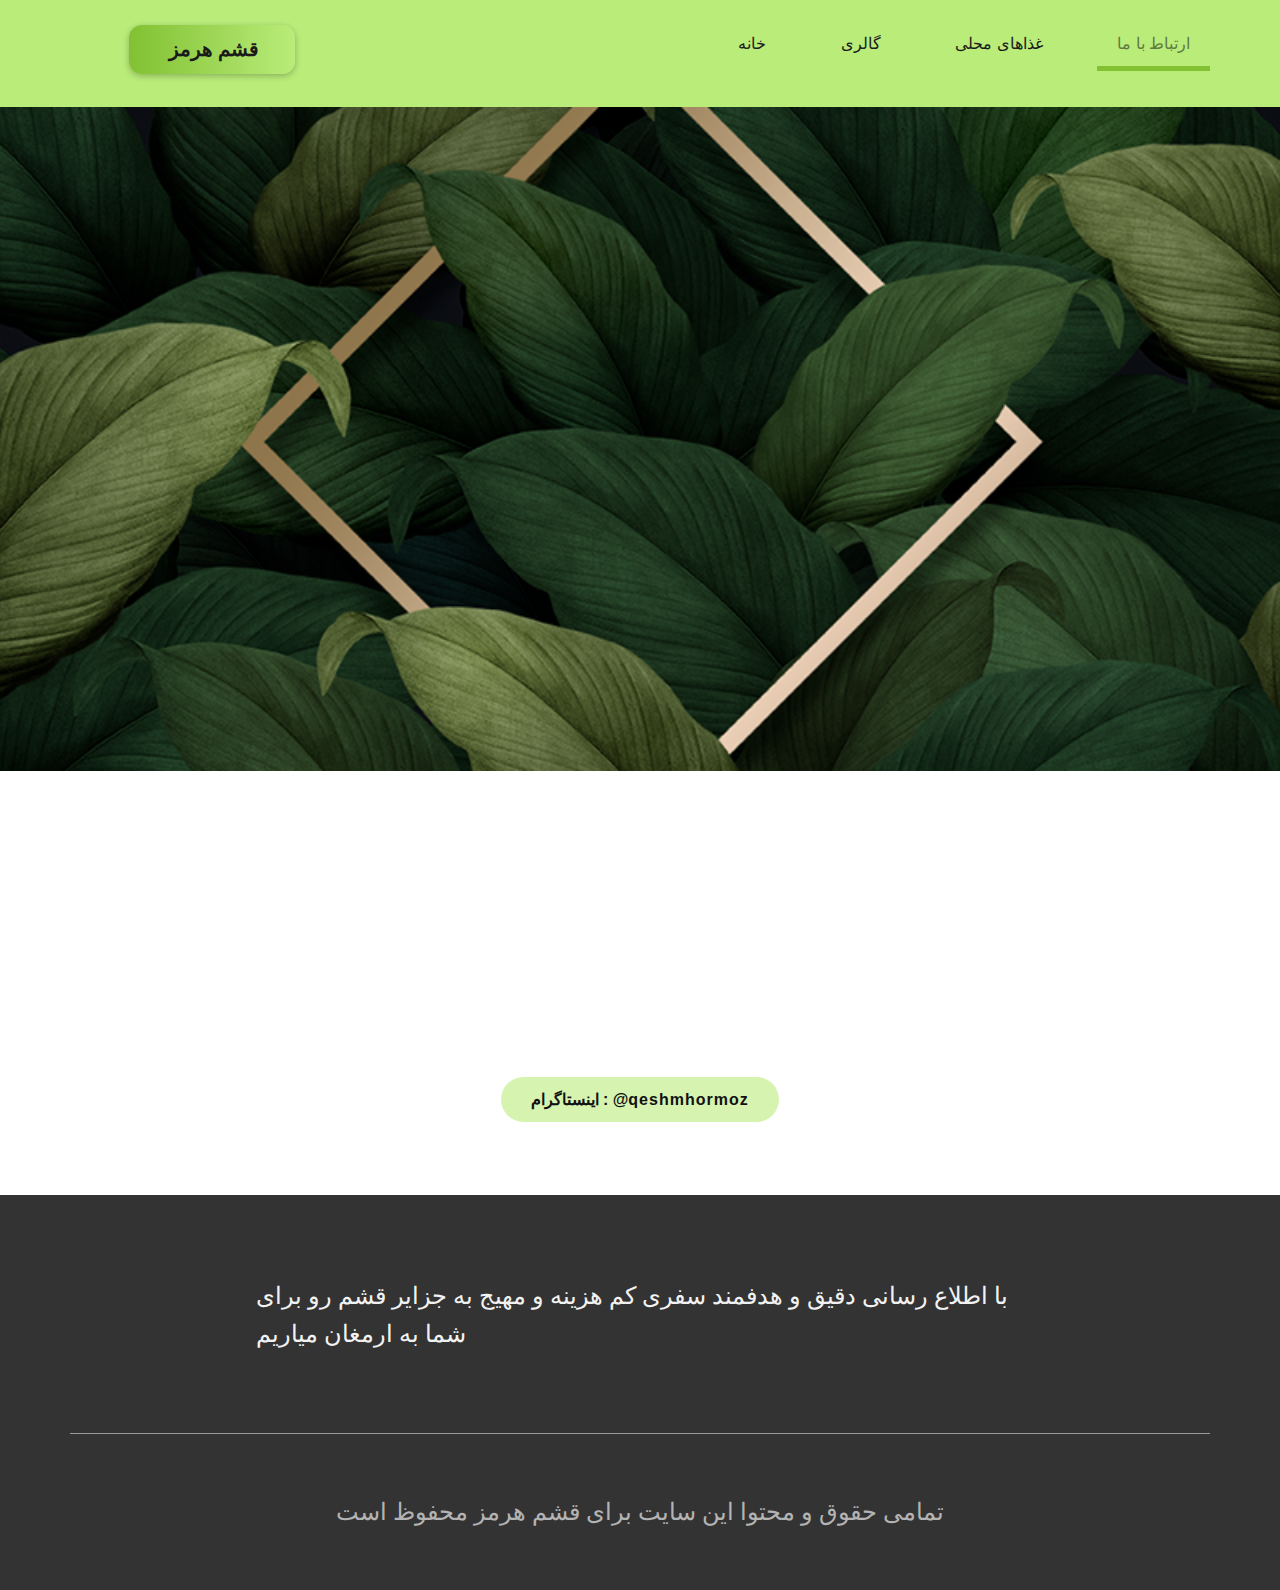
<file: ارتباط-با-ما.html>
<!DOCTYPE html>
<html style="font-size: 16px;" lang="en">
<head>
    <meta name="viewport" content="width=device-width, initial-scale=1.0">
    <meta charset="utf-8">
    <meta name="keywords" content="با ما در ارتباط باشید">
    <meta name="description" content="">
    <title>ارتباط با ما</title>
    <link rel="stylesheet" href="nicepage.css" media="screen">
    <link rel="stylesheet" href="ارتباط-با-ما.css" media="screen">
    <script class="u-script" type="text/javascript" src="jquery.js" defer=""></script>
    <script class="u-script" type="text/javascript" src="nicepage.js" defer=""></script>
    <meta name="generator" content="Nicepage 4.14.1, nicepage.com">
    <link id="u-theme-google-font" rel="stylesheet"
          href="https://fonts.googleapis.com/css?family=Merriweather:300,300i,400,400i,700,700i,900,900i|Open+Sans:300,300i,400,400i,500,500i,600,600i,700,700i,800,800i">


    <script type="application/ld+json">{
        "@context": "http://schema.org",
        "@type": "Organization",
        "name": "",
        "sameAs": [
            "https://www.instagram.com/qeshmhormoz"
        ]
    }</script>
    <meta name="theme-color" content="#81c132">
    <meta property="og:title" content="ارتباط با ما">
    <meta property="og:type" content="website">
</head>
<body class="u-body u-xl-mode" data-lang="en">
<header class="u-clearfix u-header u-palette-1-light-1" id="sec-5d34" data-animation-name="" data-animation-duration="0"
        data-animation-delay="0" data-animation-direction="">
    <div class="u-clearfix u-sheet u-sheet-1">
        <nav class="u-menu u-menu-one-level u-menu-open-right u-offcanvas u-menu-1" data-responsive-from="MD">
            <div class="menu-collapse u-custom-font u-font-arial"
                 style="font-size: 1rem; letter-spacing: 0px; text-transform: uppercase; font-weight: 700;">
                <a class="u-button-style u-custom-active-border-color u-custom-active-color u-custom-border u-custom-border-color u-custom-border-radius u-custom-borders u-custom-color u-custom-hover-border-color u-custom-hover-color u-custom-left-right-menu-spacing u-custom-padding-bottom u-custom-text-active-color u-custom-text-color u-custom-text-hover-color u-custom-top-bottom-menu-spacing u-nav-link u-text-active-palette-1-base u-text-hover-palette-2-base"
                   href="#">
                    <svg class="u-svg-link" viewBox="0 0 24 24">
                        <use xmlns:xlink="http://www.w3.org/1999/xlink" xlink:href="#menu-hamburger"></use>
                    </svg>
                    <svg class="u-svg-content" version="1.1" id="menu-hamburger" viewBox="0 0 16 16" x="0px" y="0px"
                         xmlns:xlink="http://www.w3.org/1999/xlink" xmlns="http://www.w3.org/2000/svg">
                        <g>
                            <rect y="1" width="16" height="2"></rect>
                            <rect y="7" width="16" height="2"></rect>
                            <rect y="13" width="16" height="2"></rect>
                        </g>
                    </svg>
                </a>
            </div>
            <div class="u-custom-menu u-nav-container">
                <ul class="u-custom-font u-font-arial u-nav u-spacing-30 u-unstyled u-nav-1">
                    <li class="u-nav-item"><a
                            class="u-border-5 u-border-active-palette-1-base u-border-hover-palette-1-light-3 u-border-no-left u-border-no-right u-border-no-top u-button-style u-nav-link u-text-active-palette-1-dark-2 u-text-grey-90 u-text-hover-grey-90"
                            href="قشم-هرمز.html" style="padding: 14px 20px;">خانه</a>
                    </li>
                    <li class="u-nav-item"><a
                            class="u-border-5 u-border-active-palette-1-base u-border-hover-palette-1-light-3 u-border-no-left u-border-no-right u-border-no-top u-button-style u-nav-link u-text-active-palette-1-dark-2 u-text-grey-90 u-text-hover-grey-90"
                            href="گالری.html" style="padding: 14px 20px;">گالری</a>
                    </li>
                    <li class="u-nav-item"><a
                            class="u-border-5 u-border-active-palette-1-base u-border-hover-palette-1-light-3 u-border-no-left u-border-no-right u-border-no-top u-button-style u-nav-link u-text-active-palette-1-dark-2 u-text-grey-90 u-text-hover-grey-90"
                            href="غذاهای-محلی.html" style="padding: 14px 20px;">غذاهای محلی</a>
                    </li>
                    <li class="u-nav-item"><a
                            class="u-border-5 u-border-active-palette-1-base u-border-hover-palette-1-light-3 u-border-no-left u-border-no-right u-border-no-top u-button-style u-nav-link u-text-active-palette-1-dark-2 u-text-grey-90 u-text-hover-grey-90"
                            href="ارتباط-با-ما.html" style="padding: 14px 20px;">ارتباط با ما</a>
                    </li>
                </ul>
            </div>
            <div class="u-custom-menu u-nav-container-collapse">
                <div class="u-container-style u-inner-container-layout u-palette-1-base u-sidenav">
                    <div class="u-inner-container-layout u-sidenav-overflow">
                        <div class="u-menu-close"></div>
                        <ul class="u-align-center u-custom-font u-font-arial u-nav u-popupmenu-items u-spacing-6 u-text-active-black u-text-palette-1-light-3 u-unstyled u-nav-2">
                            <li class="u-nav-item"><a class="u-button-style u-nav-link" href="قشم-هرمز.html">خانه</a>
                            </li>
                            <li class="u-nav-item"><a class="u-button-style u-nav-link" href="گالری.html">گالری</a>
                            </li>
                            <li class="u-nav-item"><a class="u-button-style u-nav-link" href="غذاهای-محلی.html">غذاهای
                                محلی</a>
                            </li>
                            <li class="u-nav-item"><a class="u-button-style u-nav-link" href="ارتباط-با-ما.html">ارتباط
                                با ما</a>
                            </li>
                        </ul>
                    </div>
                </div>
                <div class="u-menu-overlay u-opacity u-opacity-40 u-palette-1-base"></div>
            </div>
        </nav>
        <a href="قشم-هرمز.html" data-page-id="2112513650"
           class="u-border-none u-btn u-button-style u-gradient u-radius-13 u-btn-1">
            <span style="font-size: 1.25rem;">&nbsp;قشم هرمز</span>
        </a>
    </div>
</header>
<section class="u-align-center u-clearfix u-image u-section-1" id="carousel_7806">
    <div class="u-align-left u-clearfix u-sheet u-sheet-1"></div>
</section>
<section class="u-align-center u-clearfix u-section-2" id="sec-729a">
    <div class="u-align-left u-clearfix u-sheet u-sheet-1">
        <h2 class="u-align-center u-text u-text-custom-color-1 u-text-default u-text-1"
            data-animation-name="customAnimationIn" data-animation-duration="2000">با ما در ارتباط باشید&nbsp;</h2>
        <div class="u-hover-feature u-social-icons u-spacing-10 u-social-icons-1"
             data-animation-name="customAnimationIn" data-animation-duration="2000">
            <a class="u-social-url" title="instagram" target="_blank" href="https://instagram.com/name"><span
                    class="u-icon u-social-icon u-social-instagram u-icon-1"><svg class="u-svg-link"
                                                                                  preserveAspectRatio="xMidYMin slice"
                                                                                  viewBox="0 0 112 112" style=""><use
                    xmlns:xlink="http://www.w3.org/1999/xlink" xlink:href="#svg-a6ce"></use></svg><svg
                    class="u-svg-content" viewBox="0 0 112 112" x="0" y="0" id="svg-a6ce"><path fill="currentColor" d="M55.9,32.9c-12.8,0-23.2,10.4-23.2,23.2s10.4,23.2,23.2,23.2s23.2-10.4,23.2-23.2S68.7,32.9,55.9,32.9z
	 M55.9,69.4c-7.4,0-13.3-6-13.3-13.3c-0.1-7.4,6-13.3,13.3-13.3s13.3,6,13.3,13.3C69.3,63.5,63.3,69.4,55.9,69.4z"></path><path
                    fill="#FFFFFF"
                    d="M79.7,26.8c-3,0-5.4,2.5-5.4,5.4s2.5,5.4,5.4,5.4c3,0,5.4-2.5,5.4-5.4S82.7,26.8,79.7,26.8z"></path><path
                    fill="currentColor" d="M78.2,11H33.5C21,11,10.8,21.3,10.8,33.7v44.7c0,12.6,10.2,22.8,22.7,22.8h44.7c12.6,0,22.7-10.2,22.7-22.7
	V33.7C100.8,21.1,90.6,11,78.2,11z M91,78.4c0,7.1-5.8,12.8-12.8,12.8H33.5c-7.1,0-12.8-5.8-12.8-12.8V33.7
	c0-7.1,5.8-12.8,12.8-12.8h44.7c7.1,0,12.8,5.8,12.8,12.8V78.4z"></path></svg></span>
            </a>
        </div>
        <p class="u-custom-font u-font-arial u-text u-text-2">
            <a href="https://instagram.com/qeshmhormoz"
               class="u-active-palette-1-dark-1 u-border-none u-btn u-button-style u-hover-feature u-hover-palette-1-base u-palette-1-light-2 u-radius-25 u-btn-1">اینستاگرام
                : @qeshmhormoz</a>
        </p>
    </div>


</section>


<footer class="u-clearfix u-footer u-grey-80" id="sec-434c">
    <div class="u-clearfix u-sheet u-sheet-1">
        <p class="u-align-center-xs u-text u-text-grey-5 u-text-1"> با اطلاع رسانی دقیق و هدفمند سفری کم هزینه و مهیج به
            جزایر قشم رو برای شما به ارمغان میاریم</p>
        <div class="u-border-1 u-border-white u-expanded-width u-line u-line-horizontal u-opacity u-opacity-50 u-line-1"></div>
        <div class="u-hover-feature u-social-icons u-spacing-0 u-social-icons-1" data-animation-name="customAnimationIn"
             data-animation-duration="1000" data-animation-direction="">
            <a class="u-social-url" title="instagram" href="https://www.instagram.com/qeshmhormoz"><span
                    class="u-icon u-social-icon u-social-instagram u-icon-1"><svg class="u-svg-link"
                                                                                  preserveAspectRatio="xMidYMin slice"
                                                                                  viewBox="0 0 112 112" style=""><use
                    xmlns:xlink="http://www.w3.org/1999/xlink" xlink:href="#svg-71b0"></use></svg><svg
                    class="u-svg-content" viewBox="0 0 112 112" x="0" y="0" id="svg-71b0"><circle fill="currentColor"
                                                                                                  cx="56.1" cy="56.1"
                                                                                                  r="55"></circle><path
                    fill="#FFFFFF" d="M55.9,38.2c-9.9,0-17.9,8-17.9,17.9C38,66,46,74,55.9,74c9.9,0,17.9-8,17.9-17.9C73.8,46.2,65.8,38.2,55.9,38.2
            z M55.9,66.4c-5.7,0-10.3-4.6-10.3-10.3c-0.1-5.7,4.6-10.3,10.3-10.3c5.7,0,10.3,4.6,10.3,10.3C66.2,61.8,61.6,66.4,55.9,66.4z"></path><path
                    fill="#FFFFFF"
                    d="M74.3,33.5c-2.3,0-4.2,1.9-4.2,4.2s1.9,4.2,4.2,4.2s4.2-1.9,4.2-4.2S76.6,33.5,74.3,33.5z"></path><path
                    fill="#FFFFFF" d="M73.1,21.3H38.6c-9.7,0-17.5,7.9-17.5,17.5v34.5c0,9.7,7.9,17.6,17.5,17.6h34.5c9.7,0,17.5-7.9,17.5-17.5V38.8
            C90.6,29.1,82.7,21.3,73.1,21.3z M83,73.3c0,5.5-4.5,9.9-9.9,9.9H38.6c-5.5,0-9.9-4.5-9.9-9.9V38.8c0-5.5,4.5-9.9,9.9-9.9h34.5
            c5.5,0,9.9,4.5,9.9,9.9V73.3z"></path></svg></span>
            </a>
        </div>
        <p class="u-align-center-xs u-text u-text-default u-text-grey-30 u-text-2">تمامی حقوق و محتوا این سایت برای قشم
            هرمز محفوظ است </p>
    </div>
</footer>


</body>
</html>
</file>
